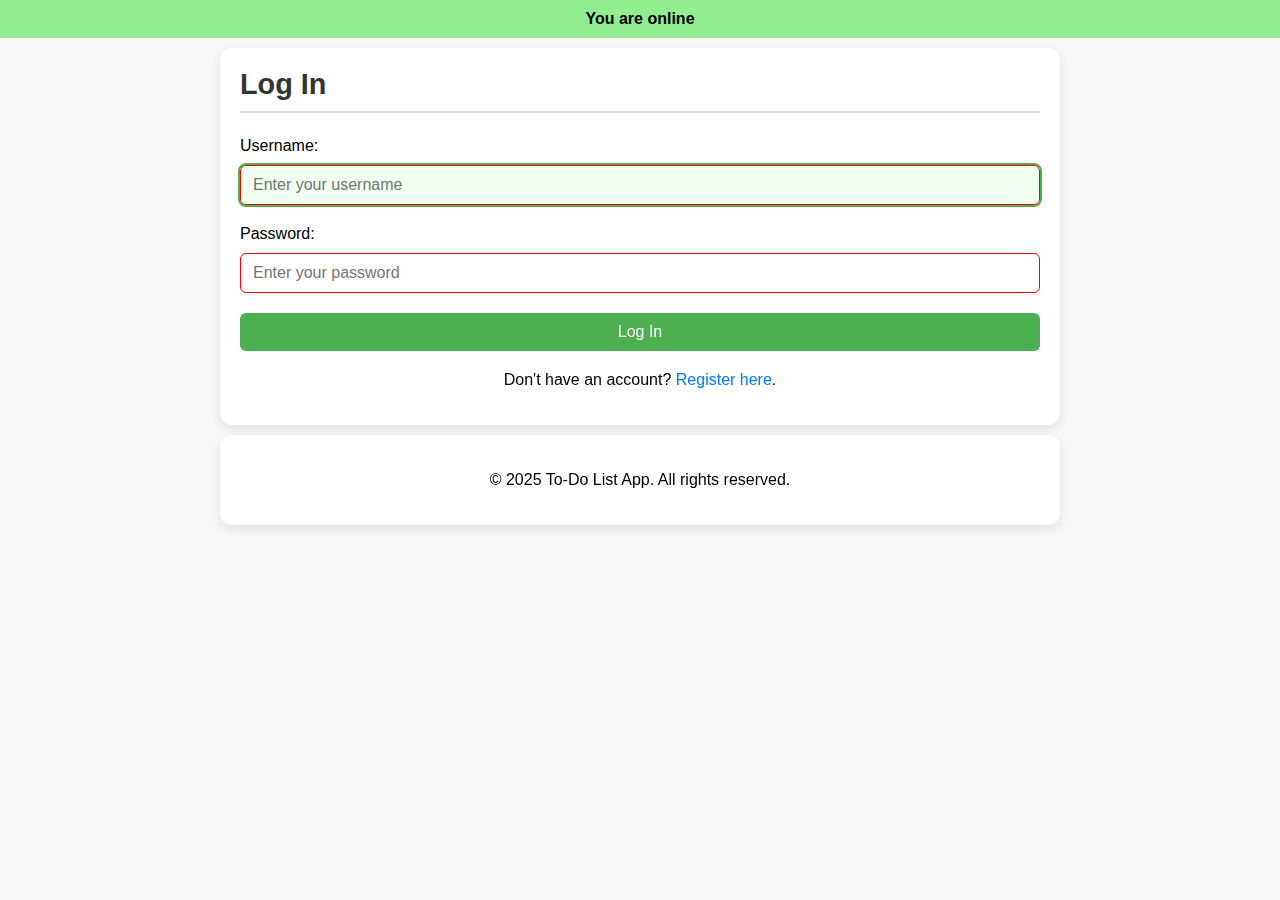
<file: index.html>
<!DOCTYPE html>
<html lang="en">
<head>
    <meta charset="UTF-8" />
    <meta name="viewport" content="width=device-width, initial-scale=1.0"/>
    <title>To-Do List - Home</title>
    <link rel="stylesheet" href="css/styles.css" />
</head>
<body>
    <div id="networkStatus" style="display: none;"></div>

    <div id="header"></div>

    <main>
        <section id="taskSection">
            <h2>My Tasks</h2>
            <div id="taskListActions"></div>
            <ul id="taskList"></ul>
        </section>

        <section id="addTaskSection">
            <h2>Add New Task</h2>
            <form id="addTaskForm">
                <label for="taskText">Task Title:</label>
                <input type="text" id="taskText" required />

                <label for="taskNote">Task Note:</label>
                <textarea id="taskNote" rows="4"></textarea>

                <label for="taskImage">Attach Image:</label>
                <input type="file" id="taskImage" accept="image/*" />

                <label for="taskAudio">Attach Audio:</label>
                <input type="file" id="taskAudio" accept="audio/*" />

                <button type="submit">Add Task</button>
            </form>
        </section>
    </main>

    <div id="footer"></div>

    <script src="js/media.js"></script>
    <script src="js/svgHandler.js"></script>
    <script src="js/offline.js"></script>
    <script src="js/dragdrop.js"></script>
    <script src="js/taskManager.js"></script>
    <script src="js/app.js"></script>
</body>
</html>
</file>
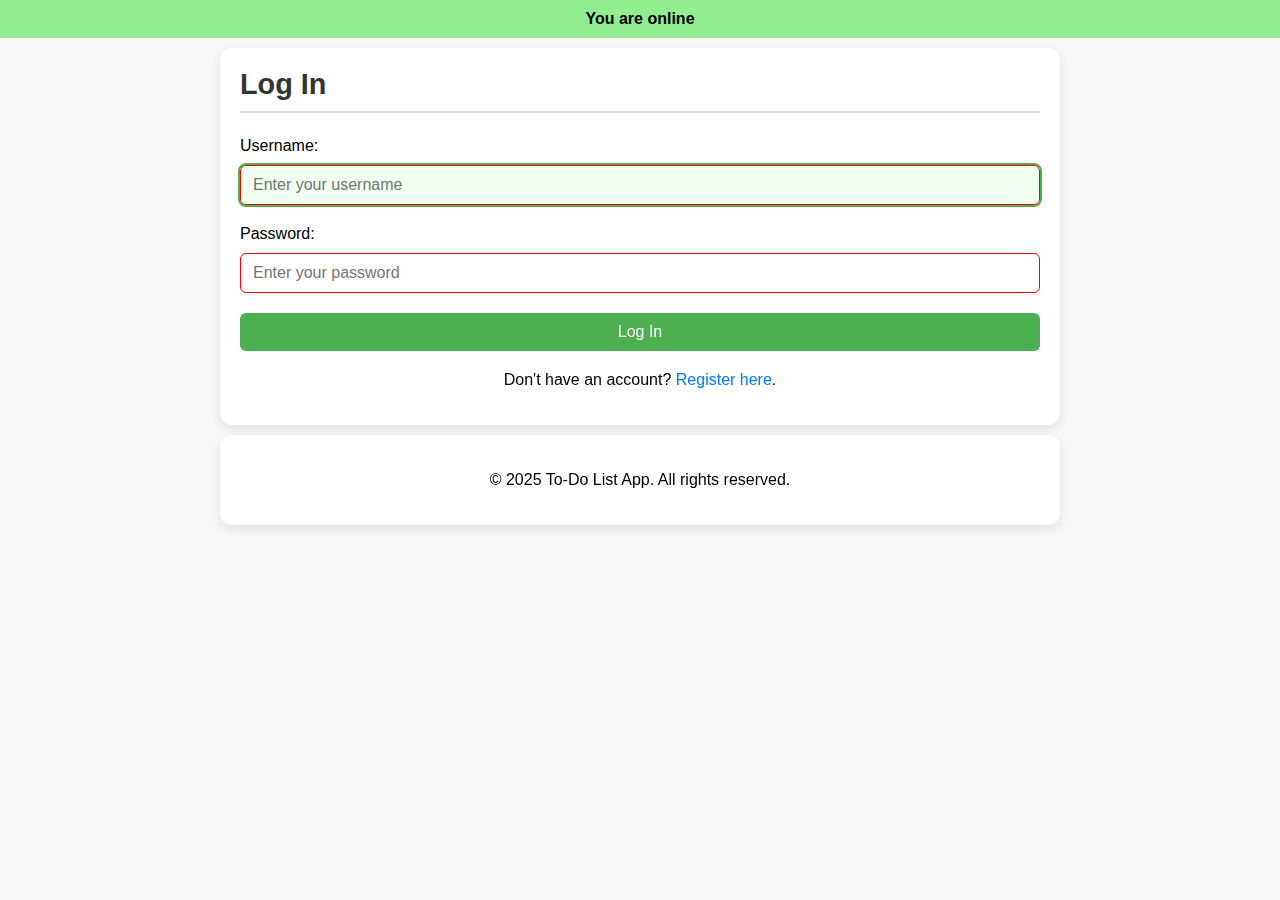
<file: login.html>
<!DOCTYPE html>
<html lang="en">
<head>
    <meta charset="UTF-8">
    <meta name="viewport" content="width=device-width, initial-scale=1.0">
    <title>Login - To-Do List</title>
    <link rel="stylesheet" href="css/styles.css">
</head>
<body>
    <div id="networkStatus" style="display: none; text-align: center; padding: 10px; font-weight: bold;"></div>
    <main>
        <section id="loginSection">
            <h2>Log In</h2>
            <form id="loginForm">
                <label for="loginUsername">Username:</label>
                <input type="text" id="loginUsername" name="username" placeholder="Enter your username" required autofocus>

                <label for="loginPassword">Password:</label>
                <input type="password" id="loginPassword" name="password" placeholder="Enter your password" required>

                <button type="submit">Log In</button>
            </form>
            <p>Don't have an account? <a href="register.html">Register here</a>.</p>
        </section>
    </main>
    <div id="footer"> </div> 
    <script src="js/auth.js"></script>
    <script src="js/app.js"></script>
    <script src="js/offline.js"></script>
</body>
</html>
</file>
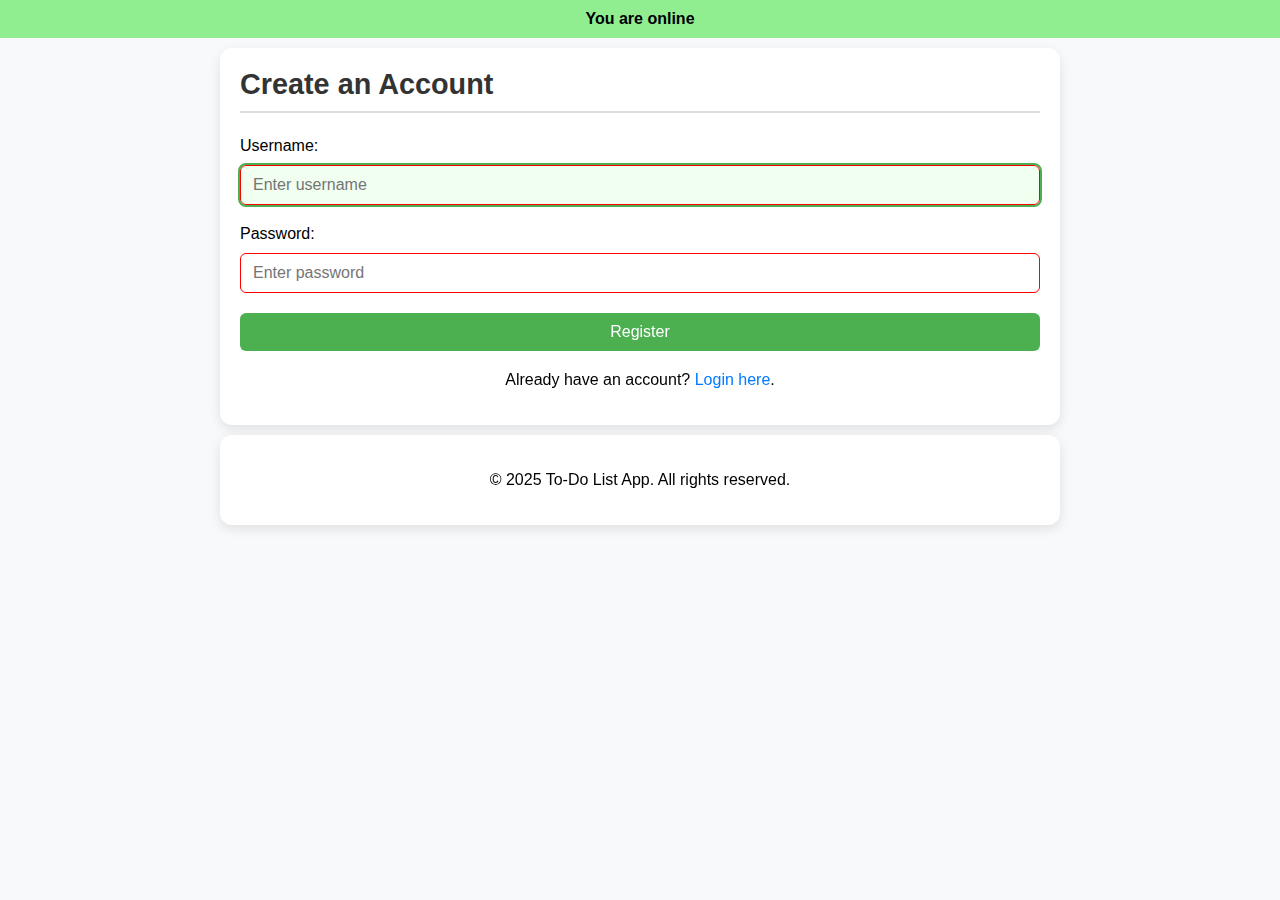
<file: register.html>
<!DOCTYPE html>
<html lang="en">
<head>
    <meta charset="UTF-8">
    <meta name="viewport" content="width=device-width, initial-scale=1.0">
    <title>Register - To-Do List</title>
    <link rel="stylesheet" href="css/styles.css">
</head>
<body>
    <div id="networkStatus" style="display: none; text-align: center; padding: 10px; font-weight: bold;"></div>
    <main>
        <section id="registerSection">
            <h2>Create an Account</h2>
            <form id="registerForm">
                <label for="username">Username:</label>
                <input type="text" id="username" name="username" placeholder="Enter username" required autofocus>

                <label for="password">Password:</label>
                <input type="password" id="password" name="password" placeholder="Enter password" required>

                <button type="submit">Register</button>
            </form>
            <p>Already have an account? <a href="login.html">Login here</a>.</p>
        </section>
    </main>
    <div id="footer"> </div> 
    <script src="js/auth.js"></script>
    <script src="js/app.js"></script>
    <script src="js/offline.js"></script>
</html>
</file>
<file: css/styles.css>
body {
    font-family: Arial, sans-serif;
    margin: 0;
    padding: 0;
    background-color: #f8f9fa;
}

/* === Unified container styling === */
section, header, footer {
    max-width: 800px;
    margin: 10px auto;
    padding: 20px;
    background-color: #ffffff;
    border-radius: 12px;
    box-shadow: 0 4px 12px rgba(0, 0, 0, 0.1);
    animation: fadeInUp 0.8s ease;
}

/* === Section headings === */
section h2, header h1, footer h2 {
    margin-top: 0;
    font-size: 1.8em;
    color: #333;
    border-bottom: 2px solid #ddd;
    padding-bottom: 10px;
}

/* === Task list === */
#taskList {
    list-style: none;
    padding: 0;
}

#taskList li {
    display: flex;
    flex-wrap: wrap;
    align-items: flex-start;
    gap: 10px;
    flex-direction: row;
    padding: 10px;
    border-bottom: 1px solid #ccc;
    cursor: pointer;
    transition: all 0.3s ease;
}

/* === Completed tasks === */
#taskList li.completed span {
    text-decoration: line-through;
    color: gray;
}

/* === Task images === */
#taskList img {
    margin-left: 10px;
    width: 50px;
    height: 50px;
}

/* === Hover effect for task items === */
#taskList li:hover {
    transform: rotateY(3deg) scale(1.02);
    box-shadow: 0 4px 8px rgba(0, 0, 0, 0.2);
}

#header nav a {
    display: inline-block;
    padding: 10px 20px;
    background-color: #4CAF50;
    color: white;
    border-radius: 12px; 
    font-weight: bold;
    transition: background-color 0.3s ease, transform 0.2s ease;
    text-decoration: none;
    box-shadow: 0 4px 6px rgba(0, 0, 0, 0.1);
    margin: 0 10px;
}

#header nav a:hover {
    background-color: #4CAF50;
}

/* === Form elements === */
input[type="text"],
input[type="password"],
input[type="file"],
textarea,
button {
    display: block;
    width: 100%;
    padding: 10px 12px;
    margin-top: 10px;
    margin-bottom: 20px;
    font-size: 1em;
    border: 1px solid #ccc;
    border-radius: 6px;
    box-sizing: border-box;
}

/* === Buttons === */
button, input[type="submit"] {
    background-color: #4CAF50;
    color: white;
    border: none;
    cursor: pointer;
    transition: background-color 0.3s ease, transform 0.3s ease;
}

button:hover, input[type="submit"]:hover {
    background-color: #45a049;
}

/* === Focus and validation === */
form input:focus {
    outline: 2px solid #4CAF50;
    background-color: #f0fff0;
}

form input:required:invalid {
    border-color: red;
}

/* === Space below inputs === */
section > form label + input,
section > form label + textarea {
    margin-bottom: 10px;
}

/* === Links === */
a {
    color: #007BFF;
    text-decoration: none;
}

a:hover {
    text-decoration: underline;
}

/* === Footer and general paragraph alignment === */
#footer, section p {
    text-align: center;
}

/* === Network status banner === */
#networkStatus {
    text-align: center;
    padding: 10px;
    font-weight: bold;
    display: none;
}

/* === Appearance animation === */
@keyframes fadeInUp {
    from {
        opacity: 0;
        transform: translateY(20px);
    }
    to {
        opacity: 1;
        transform: translateY(0);
    }
}

/* === Responsive design === */
@media (max-width: 768px) {
    section, header, footer {
        margin: 20px 10px;
        padding: 15px;
    }

    h2 {
        font-size: 1.5em;
    }

    input, textarea, button {
        font-size: 1em;
    }

    #taskList li {
        flex-direction: column;
        align-items: flex-start;
        padding: 8px;
    }

    #taskList img {
        width: 80px;
        height: 80px;
        margin-top: 8px;
        margin-left: 0;
    }

    button,
    input[type="text"],
    input[type="file"] {
        width: 100%;
        font-size: 1.1em;
        margin-top: 10px;
    }

    #networkStatus {
        font-size: 0.9em;
        padding: 8px;
    }
}
</file>
